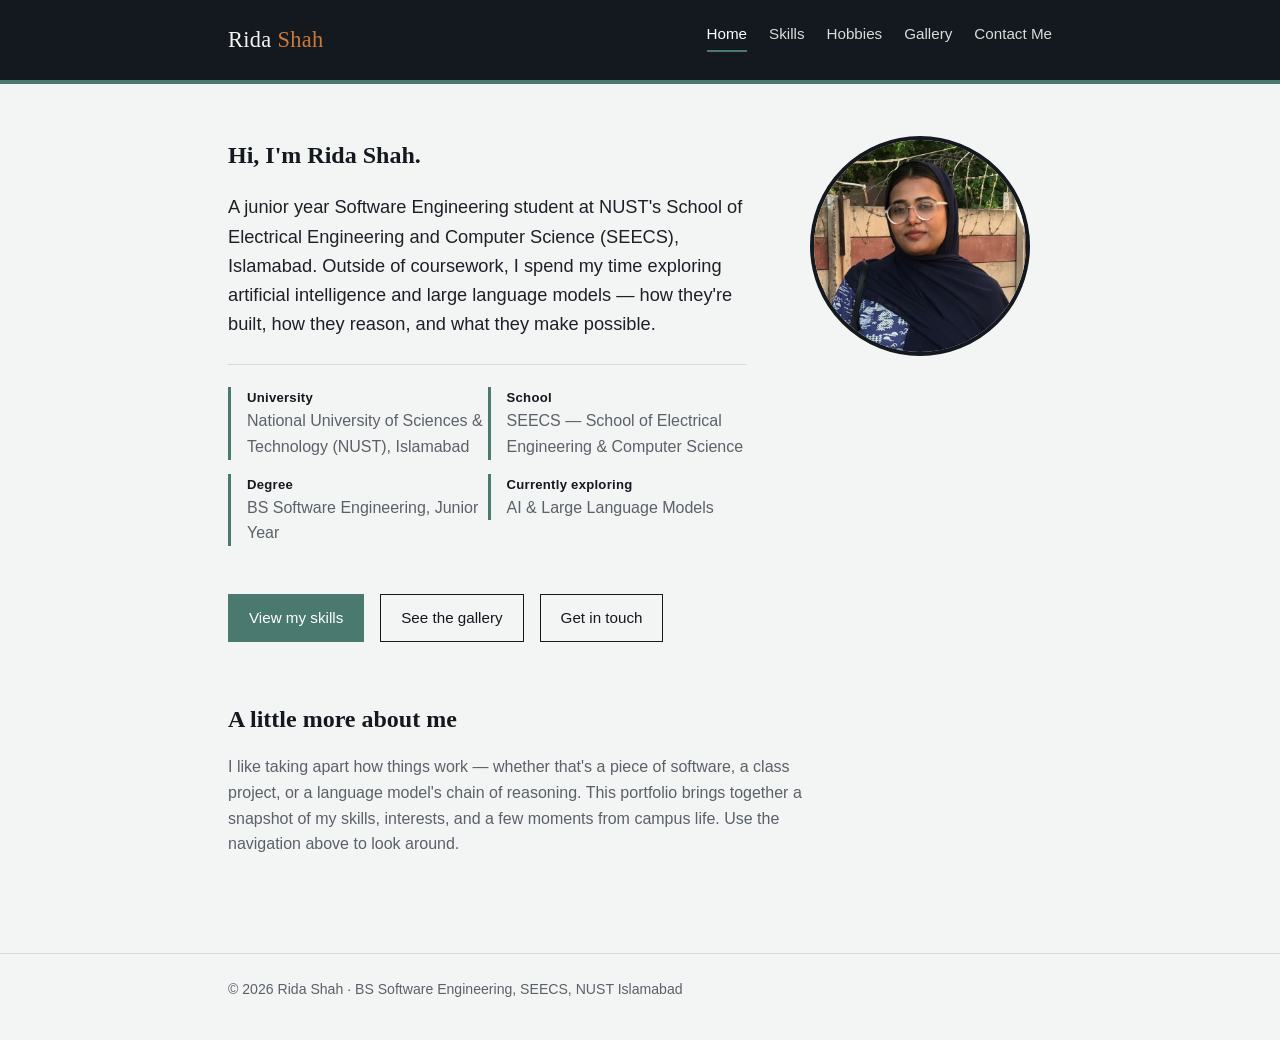
<file: index.html>
<!DOCTYPE html>
<html lang="en">
<head>
<meta charset="UTF-8">
<meta name="viewport" content="width=device-width, initial-scale=1.0">
<title>Home · Rida Shah</title>
<meta name="description" content="Portfolio home page for Rida Shah, Software Engineering student at NUST SEECS.">
<link rel="stylesheet" href="css/style.css">
</head>
<body>
  <header class="site">
    <div class="wrap clearfix">
      <a href="index.html" class="brand">Rida <span>Shah</span></a>
      <nav class="primary">
        <a href="index.html" class="current">Home</a>
        <a href="skills.html">Skills</a>
        <a href="hobbies.html">Hobbies</a>
        <a href="gallery.html">Gallery</a>
        <a href="contact.html">Contact Me</a>
      </nav>
    </div>
  </header>
  <main>
    <div class="wrap">

      <section class="hero clearfix">
        <div class="hero-text">
          <h1>Hi, I'm Rida Shah.</h1>
          <p class="lede">A junior year Software Engineering student at NUST's School of Electrical
          Engineering and Computer Science (SEECS), Islamabad. Outside of coursework, I spend my time
          exploring artificial intelligence and large language models &mdash; how they're built,
          how they reason, and what they make possible.</p>

          <ul class="facts clearfix">
            <li><b>University</b><span>National University of Sciences &amp; Technology (NUST), Islamabad</span></li>
            <li><b>School</b><span>SEECS &mdash; School of Electrical Engineering &amp; Computer Science</span></li>
            <li><b>Degree</b><span>BS Software Engineering, Junior Year</span></li>
            <li><b>Currently exploring</b><span>AI &amp; Large Language Models</span></li>
          </ul>

          <div class="cta-row">
            <a class="btn solid" href="skills.html">View my skills</a>
            <a class="btn" href="gallery.html">See the gallery</a>
            <a class="btn" href="contact.html">Get in touch</a>
          </div>
        </div>
        <div class="hero-photo">
          <img src="images/profile.jpg" alt="Rida Shah">
        </div>
      </section>

      <section>
        <h2>A little more about me</h2>
        <p class="muted about-text">
          I like taking apart how things work &mdash; whether that's a piece of software, a class
          project, or a language model's chain of reasoning. This portfolio brings together a snapshot
          of my skills, interests, and a few moments from campus life. Use the navigation above to look
          around.
        </p>
      </section>

    </div>
  </main>
  <footer>
    <div class="wrap">
      &copy; 2026 Rida Shah &middot; BS Software Engineering, SEECS, NUST Islamabad
    </div>
  </footer>
</body>
</html>
</file>
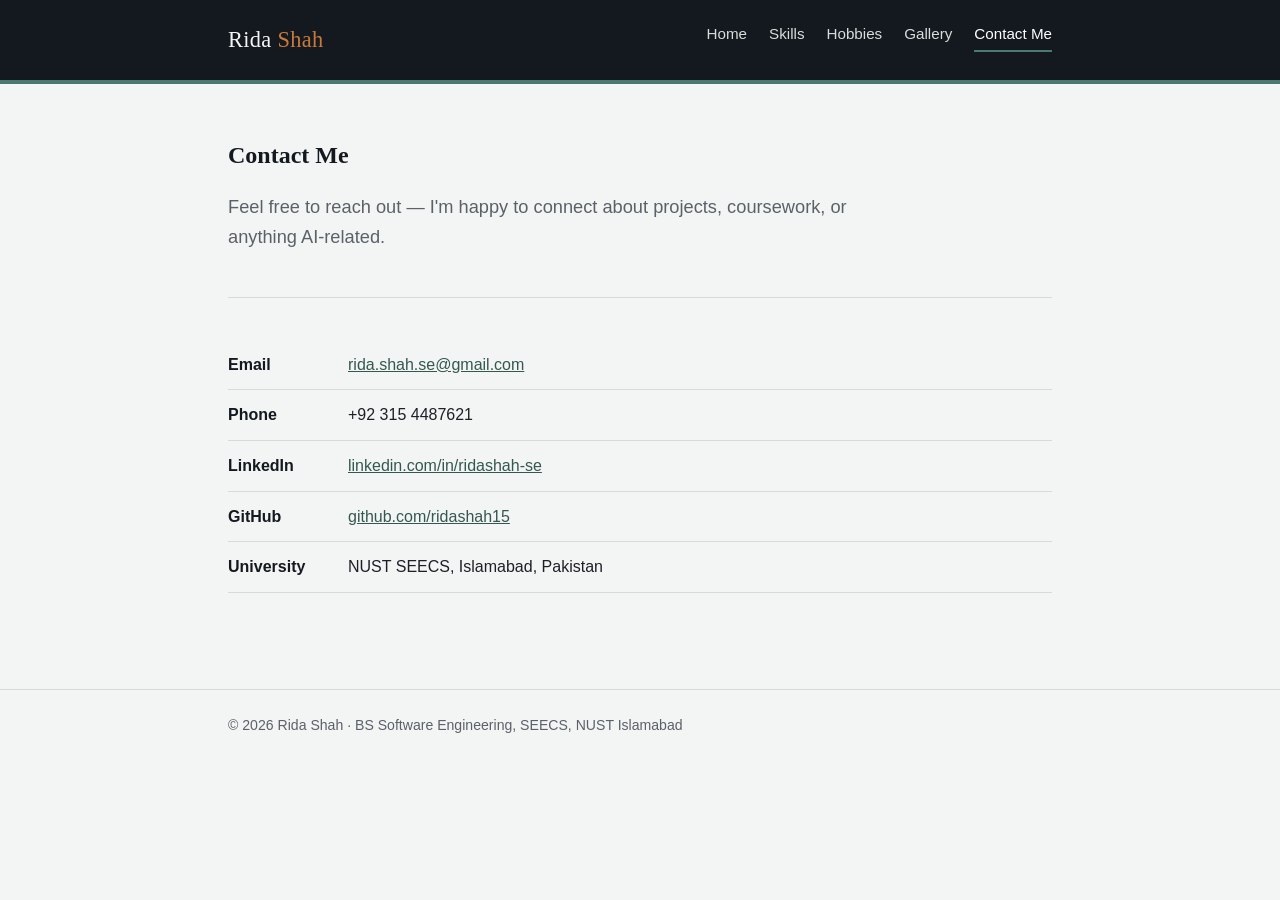
<file: contact.html>
<!DOCTYPE html>
<html lang="en">
<head>
<meta charset="UTF-8">
<meta name="viewport" content="width=device-width, initial-scale=1.0">
<title>Contact Me · Rida Shah</title>
<meta name="description" content="Contact details for Rida Shah.">
<link rel="stylesheet" href="css/style.css">
</head>
<body>
  <header class="site">
    <div class="wrap clearfix">
      <a href="index.html" class="brand">Rida <span>Shah</span></a>
      <nav class="primary">
        <a href="index.html">Home</a>
        <a href="skills.html">Skills</a>
        <a href="hobbies.html">Hobbies</a>
        <a href="gallery.html">Gallery</a>
        <a href="contact.html" class="current">Contact Me</a>
      </nav>
    </div>
  </header>
  <main>
    <div class="wrap">

      <section>
        <h1>Contact Me</h1>
        <p class="lede muted">Feel free to reach out &mdash; I'm happy to connect about projects,
        coursework, or anything AI-related.</p>
      </section>

      <section class="contact-block">
        <ul class="contact-list">
          <li><b>Email</b><span><a href="mailto:rida.shah.se@gmail.com">rida.shah.se@gmail.com</a></span></li>
          <li><b>Phone</b><span>+92&nbsp;315&nbsp;4487621</span></li>
          <li><b>LinkedIn</b><span><a href="https://linkedin.com/in/ridashah-se" target="_blank" rel="noopener">linkedin.com/in/ridashah-se</a></span></li>
          <li><b>GitHub</b><span><a href="https://github.com/ridashah15" target="_blank" rel="noopener">github.com/ridashah15</a></span></li>
          <li><b>University</b><span>NUST SEECS, Islamabad, Pakistan</span></li>
        </ul>
      </section>

    </div>
  </main>
  <footer>
    <div class="wrap">
      &copy; 2026 Rida Shah &middot; BS Software Engineering, SEECS, NUST Islamabad
    </div>
  </footer>
</body>
</html>
</file>
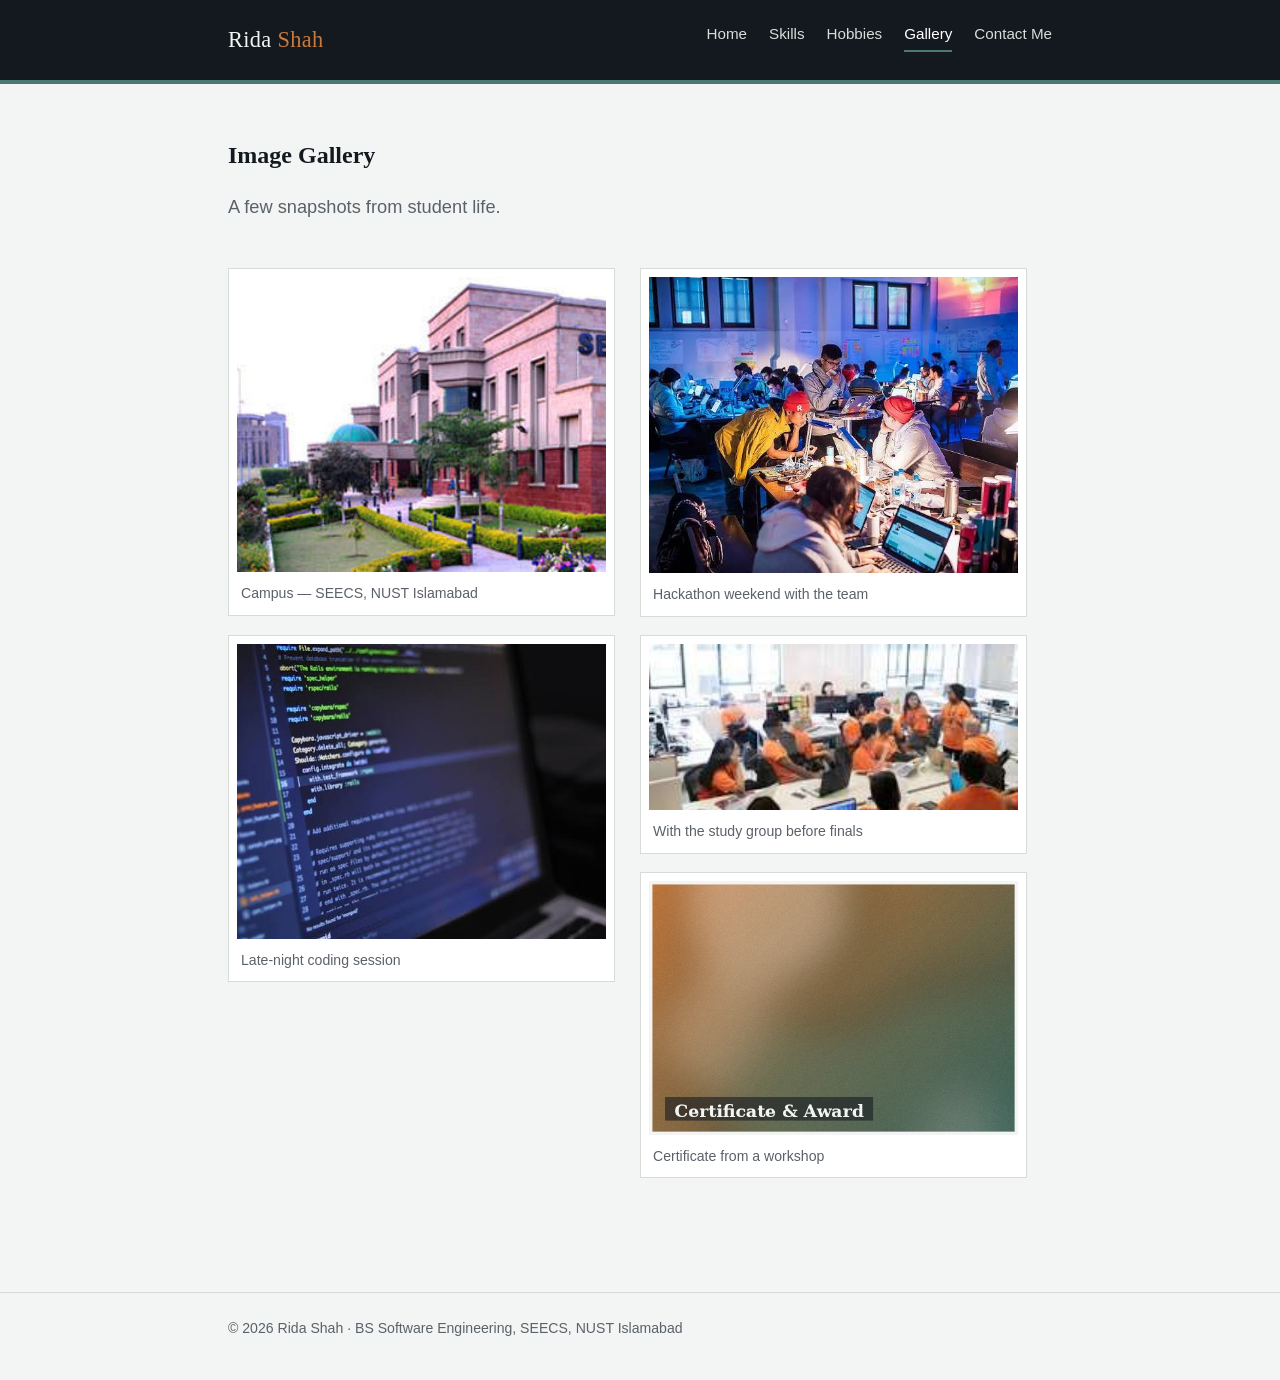
<file: gallery.html>
<!DOCTYPE html>
<html lang="en">
<head>
<meta charset="UTF-8">
<meta name="viewport" content="width=device-width, initial-scale=1.0">
<title>Gallery · Rida Shah</title>
<meta name="description" content="Image gallery from Rida Shah's portfolio.">
<link rel="stylesheet" href="css/style.css">
</head>
<body>
  <header class="site">
    <div class="wrap clearfix">
      <a href="index.html" class="brand">Rida <span>Shah</span></a>
      <nav class="primary">
        <a href="index.html">Home</a>
        <a href="skills.html">Skills</a>
        <a href="hobbies.html">Hobbies</a>
        <a href="gallery.html" class="current">Gallery</a>
        <a href="contact.html">Contact Me</a>
      </nav>
    </div>
  </header>
  <main>
    <div class="wrap">

      <section>
        <h1>Image Gallery</h1>
        <p class="lede muted">A few snapshots from student life.</p>
      </section>
      <section class="gallery-grid">
        <figure>
          <img src="images/gallery-1.jpg" alt="Campus &mdash; SEECS, NUST Islamabad">
          <figcaption>Campus &mdash; SEECS, NUST Islamabad</figcaption>
        </figure>
        <figure>
          <img src="images/gallery-2.jpg" alt="Hackathon weekend with the team">
          <figcaption>Hackathon weekend with the team</figcaption>
        </figure>
        <figure>
          <img src="images/gallery-3.jpg" alt="Late-night coding session">
          <figcaption>Late-night coding session</figcaption>
        </figure>
        <figure>
          <img src="images/gallery-4.jpg" alt="With the study group before finals">
          <figcaption>With the study group before finals</figcaption>
        </figure>
        <figure>
          <img src="images/gallery-5.jpg" alt="Certificate from a workshop">
          <figcaption>Certificate from a workshop</figcaption>
        </figure>
      </section>

    </div>
  </main>
  <footer>
    <div class="wrap">
      &copy; 2026 Rida Shah &middot; BS Software Engineering, SEECS, NUST Islamabad
    </div>
  </footer>
</body>
</html>
</file>
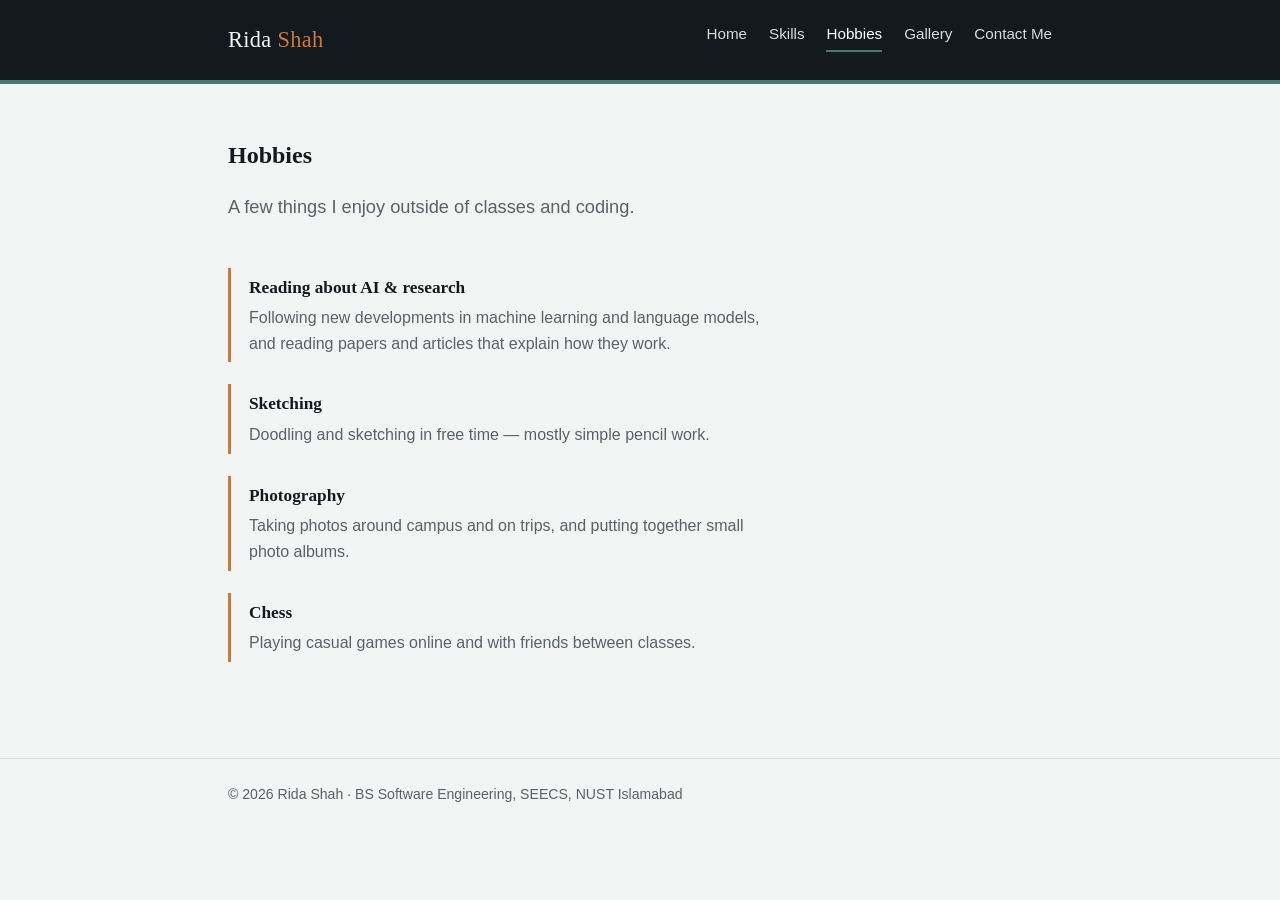
<file: hobbies.html>
<!DOCTYPE html>
<html lang="en">
<head>
<meta charset="UTF-8">
<meta name="viewport" content="width=device-width, initial-scale=1.0">
<title>Hobbies · Rida Shah</title>
<meta name="description" content="Hobbies and interests of Rida Shah.">
<link rel="stylesheet" href="css/style.css">
</head>
<body>
  <header class="site">
    <div class="wrap clearfix">
      <a href="index.html" class="brand">Rida <span>Shah</span></a>
      <nav class="primary">
        <a href="index.html">Home</a>
        <a href="skills.html">Skills</a>
        <a href="hobbies.html" class="current">Hobbies</a>
        <a href="gallery.html">Gallery</a>
        <a href="contact.html">Contact Me</a>
      </nav>
    </div>
  </header>
  <main>
    <div class="wrap">

      <section>
        <h1>Hobbies</h1>
        <p class="lede muted">A few things I enjoy outside of classes and coding.</p>
      </section>

      <section>
        <ul class="hobby-list">
          <li>
            <h3>Reading about AI &amp; research</h3>
            <p>Following new developments in machine learning and language models, and reading
            papers and articles that explain how they work.</p>
          </li>
          <li>
            <h3>Sketching</h3>
            <p>Doodling and sketching in free time &mdash; mostly simple pencil work.</p>
          </li>
          <li>
            <h3>Photography</h3>
            <p>Taking photos around campus and on trips, and putting together small photo albums.</p>
          </li>
          <li>
            <h3>Chess</h3>
            <p>Playing casual games online and with friends between classes.</p>
          </li>
        </ul>
      </section>

    </div>
  </main>
  <footer>
    <div class="wrap">
      &copy; 2026 Rida Shah &middot; BS Software Engineering, SEECS, NUST Islamabad
    </div>
  </footer>
</body>
</html>
</file>
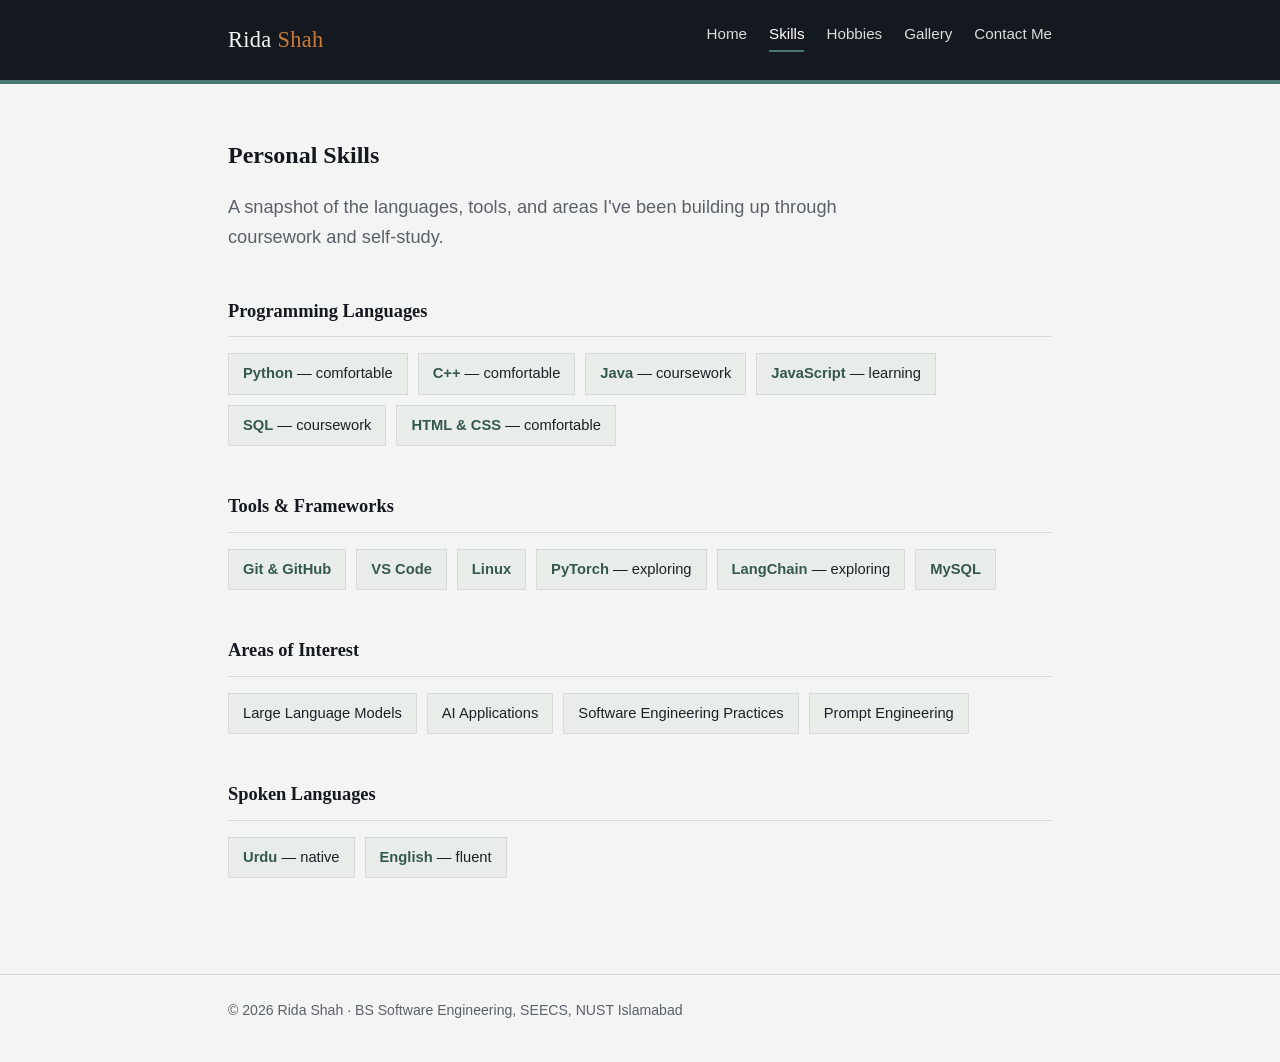
<file: skills.html>
<!DOCTYPE html>
<html lang="en">
<head>
<meta charset="UTF-8">
<meta name="viewport" content="width=device-width, initial-scale=1.0">
<title>Skills · Rida Shah</title>
<meta name="description" content="Programming languages, tools, and skills of Rida Shah.">
<link rel="stylesheet" href="css/style.css">
</head>
<body>
  <header class="site">
    <div class="wrap clearfix">
      <a href="index.html" class="brand">Rida <span>Shah</span></a>
      <nav class="primary">
        <a href="index.html">Home</a>
        <a href="skills.html" class="current">Skills</a>
        <a href="hobbies.html">Hobbies</a>
        <a href="gallery.html">Gallery</a>
        <a href="contact.html">Contact Me</a>
      </nav>
    </div>
  </header>
  <main>
    <div class="wrap">

      <section>
        <h1>Personal Skills</h1>
        <p class="lede muted">A snapshot of the languages, tools, and areas I've been building up
        through coursework and self-study.</p>
      </section>

      <section class="skill-group">
        <h2>Programming Languages</h2>
        <div class="chip-row">
          <span class="chip"><b>Python</b> &mdash; comfortable</span>
          <span class="chip"><b>C++</b> &mdash; comfortable</span>
          <span class="chip"><b>Java</b> &mdash; coursework</span>
          <span class="chip"><b>JavaScript</b> &mdash; learning</span>
          <span class="chip"><b>SQL</b> &mdash; coursework</span>
          <span class="chip"><b>HTML &amp; CSS</b> &mdash; comfortable</span>
        </div>
      </section>

      <section class="skill-group">
        <h2>Tools &amp; Frameworks</h2>
        <div class="chip-row">
          <span class="chip"><b>Git &amp; GitHub</b></span>
          <span class="chip"><b>VS Code</b></span>
          <span class="chip"><b>Linux</b></span>
          <span class="chip"><b>PyTorch</b> &mdash; exploring</span>
          <span class="chip"><b>LangChain</b> &mdash; exploring</span>
          <span class="chip"><b>MySQL</b></span>
        </div>
      </section>

      <section class="skill-group">
        <h2>Areas of Interest</h2>
        <div class="chip-row">
          <span class="chip">Large Language Models</span>
          <span class="chip">AI Applications</span>
          <span class="chip">Software Engineering Practices</span>
          <span class="chip">Prompt Engineering</span>
        </div>
      </section>

      <section class="skill-group">
        <h2>Spoken Languages</h2>
        <div class="chip-row">
          <span class="chip"><b>Urdu</b> &mdash; native</span>
          <span class="chip"><b>English</b> &mdash; fluent</span>
        </div>
      </section>

    </div>
  </main>
  <footer>
    <div class="wrap">
      &copy; 2026 Rida Shah &middot; BS Software Engineering, SEECS, NUST Islamabad
    </div>
  </footer>
</body>
</html>
</file>
<file: css/style.css>
/* ===========================================================
   Rida Shah — Portfolio Stylesheet
   Lab 3: HTML Advanced - Personal Portfolio II
   Layout for the nav bar, hero section and gallery is built
   with float + clear (no flexbox/grid used for those parts).
   =========================================================== */

:root{
  --ink:#14181F;
  --paper:#F3F5F4;
  --paper-2:#E9EDEA;
  --line:#D6DBD7;
  --text:#1D2027;
  --muted:#5B6169;
  --accent:#4A7A6F;
  --accent-dark:#345850;
  --accent-2:#C97A3B;
}
*{box-sizing:border-box;}
html,body{margin:0;padding:0;}
body{
  background:var(--paper);
  color:var(--text);
  font-family:"Segoe UI","Helvetica Neue",Arial,sans-serif;
  line-height:1.6;
}
h1,h2,h3{
  font-family:Georgia,"Iowan Old Style","Palatino Linotype",serif;
  font-weight:600;
  color:var(--ink);
  margin:0 0 .4em 0;
}
a{color:var(--accent-dark);}
a:hover{color:var(--accent-2);}
.wrap{max-width:880px;margin:0 auto;padding:0 28px;}

/* Generic clearfix — used anywhere floated children need containing */
.clearfix::after{
  content:"";
  display:table;
  clear:both;
}

/* ---------- Header / Navigation (float based) ---------- */
header.site{
  background:var(--ink);
  border-bottom:4px solid var(--accent);
}
header.site .wrap{
  padding-top:22px;
  padding-bottom:22px;
}
.brand{
  float:left;
  font-family:Georgia,"Iowan Old Style","Palatino Linotype",serif;
  font-size:1.4em;
  color:#F3F5F4;
  text-decoration:none;
  letter-spacing:.3px;
  line-height:1.6;
}
.brand span{color:var(--accent-2);}

nav.primary{
  float:right;
}
nav.primary a{
  float:left;
  color:#D8DDDA;
  text-decoration:none;
  margin-left:22px;
  font-size:.95em;
  padding-bottom:4px;
  border-bottom:2px solid transparent;
}
nav.primary a:hover{color:#fff; border-bottom-color:var(--accent-2);}
nav.primary a.current{color:#fff; border-bottom-color:var(--accent);}

main{padding:52px 0 30px 0;}
section{margin-bottom:46px;}

.lede{font-size:1.14em; color:var(--text); max-width:62ch;}
.muted{color:var(--muted);}
.about-text{max-width:68ch;}

/* ---------- Home hero (photo + intro text, float based) ---------- */
.hero{margin-bottom:46px;}
.hero-text{
  float:left;
  width:63%;
}
.hero-photo{
  float:right;
  width:32%;
  text-align:center;
}
.hero-photo img{
  width:220px;
  height:220px;
  max-width:100%;
  border-radius:50%;
  object-fit:cover;
  border:4px solid #14181F;
}

.facts{
  list-style:none; margin:26px 0 0 0; padding:0;
  border-top:1px solid var(--line);
  padding-top:22px;
}
.facts li{
  float:left;
  width:50%;
  padding-left:16px;
  border-left:3px solid var(--accent);
  margin-bottom:14px;
  box-sizing:border-box;
}
.facts b{display:block; color:var(--ink); font-size:.82em; letter-spacing:.02em;}
.facts span{color:var(--muted);}

.cta-row{margin-top:34px;}
.cta-row::after{content:""; display:table; clear:both;}
.btn{
  float:left;
  display:inline-block; text-decoration:none;
  padding:11px 20px; border:1px solid var(--ink); color:var(--ink);
  font-size:.95em;
  margin-right:16px;
  margin-bottom:12px;
}
.btn:hover{background:var(--ink); color:#fff;}
.btn.solid{background:var(--accent); border-color:var(--accent); color:#fff;}
.btn.solid:hover{background:var(--accent-dark); border-color:var(--accent-dark); color:#fff;}

/* ---------- Skills page ---------- */
.skill-group{margin-bottom:36px;}
.skill-group h2{
  font-size:1.15em; border-bottom:1px solid var(--line); padding-bottom:10px; margin-bottom:16px;
}
.chip-row::after{content:""; display:table; clear:both;}
.chip{
  float:left;
  border:1px solid var(--line); background:var(--paper-2);
  padding:8px 14px; font-size:.92em; color:var(--text);
  margin:0 10px 10px 0;
}
.chip b{color:var(--accent-dark); font-weight:600;}

/* ---------- Hobbies page ---------- */
.hobby-list{list-style:none; margin:0; padding:0;}
.hobby-list li{
  border-left:3px solid var(--accent-2);
  padding:6px 0 6px 18px; margin-bottom:22px;
}
.hobby-list h3{margin-bottom:4px; font-size:1.08em;}
.hobby-list p{margin:0; color:var(--muted); max-width:60ch;}

/* ---------- Gallery page (float + clear layout) ---------- */
.gallery-grid::after{
  content:"";
  display:table;
  clear:both;
}
.gallery-grid figure{
  float:left;
  width:47%;
  margin:0 3% 18px 0;
  border:1px solid var(--line); background:#fff; padding:8px;
  box-sizing:border-box;
}
.gallery-grid figure:nth-child(2n){
  margin-right:0;
}
.gallery-grid img{display:block; width:100%; height:auto;}
.gallery-grid figcaption{
  padding:10px 4px 2px 4px; font-size:.88em; color:var(--muted);
}

/* ---------- Contact page ---------- */
.contact-block{
  border-top:1px solid var(--line); padding-top:24px; margin-top:6px;
}
.contact-list{list-style:none; padding:0; margin:18px 0 0 0;}
.contact-list li{
  padding:12px 0; border-bottom:1px solid var(--line);
}
.contact-list li::after{content:""; display:table; clear:both;}
.contact-list b{float:left; width:120px; color:var(--ink);}
.contact-list li span{display:block; overflow:hidden;}

footer{
  clear:both;
  border-top:1px solid var(--line); margin-top:20px;
  padding:24px 0 40px 0; color:var(--muted); font-size:.88em;
}

/* ---------- Responsive ---------- */
@media (max-width:600px){
  .hero-text, .hero-photo{float:none; width:100%;}
  .hero-photo{text-align:left; margin-top:20px;}
  .facts li{float:none; width:100%;}
  .gallery-grid figure{float:none; width:100%; margin-right:0;}
  nav.primary{float:none; clear:both; width:100%; margin-top:10px;}
  nav.primary a{margin-left:0; margin-right:18px;}
  .brand{float:none;}
  header.site .wrap::after{content:""; display:table; clear:both;}
}
</file>
